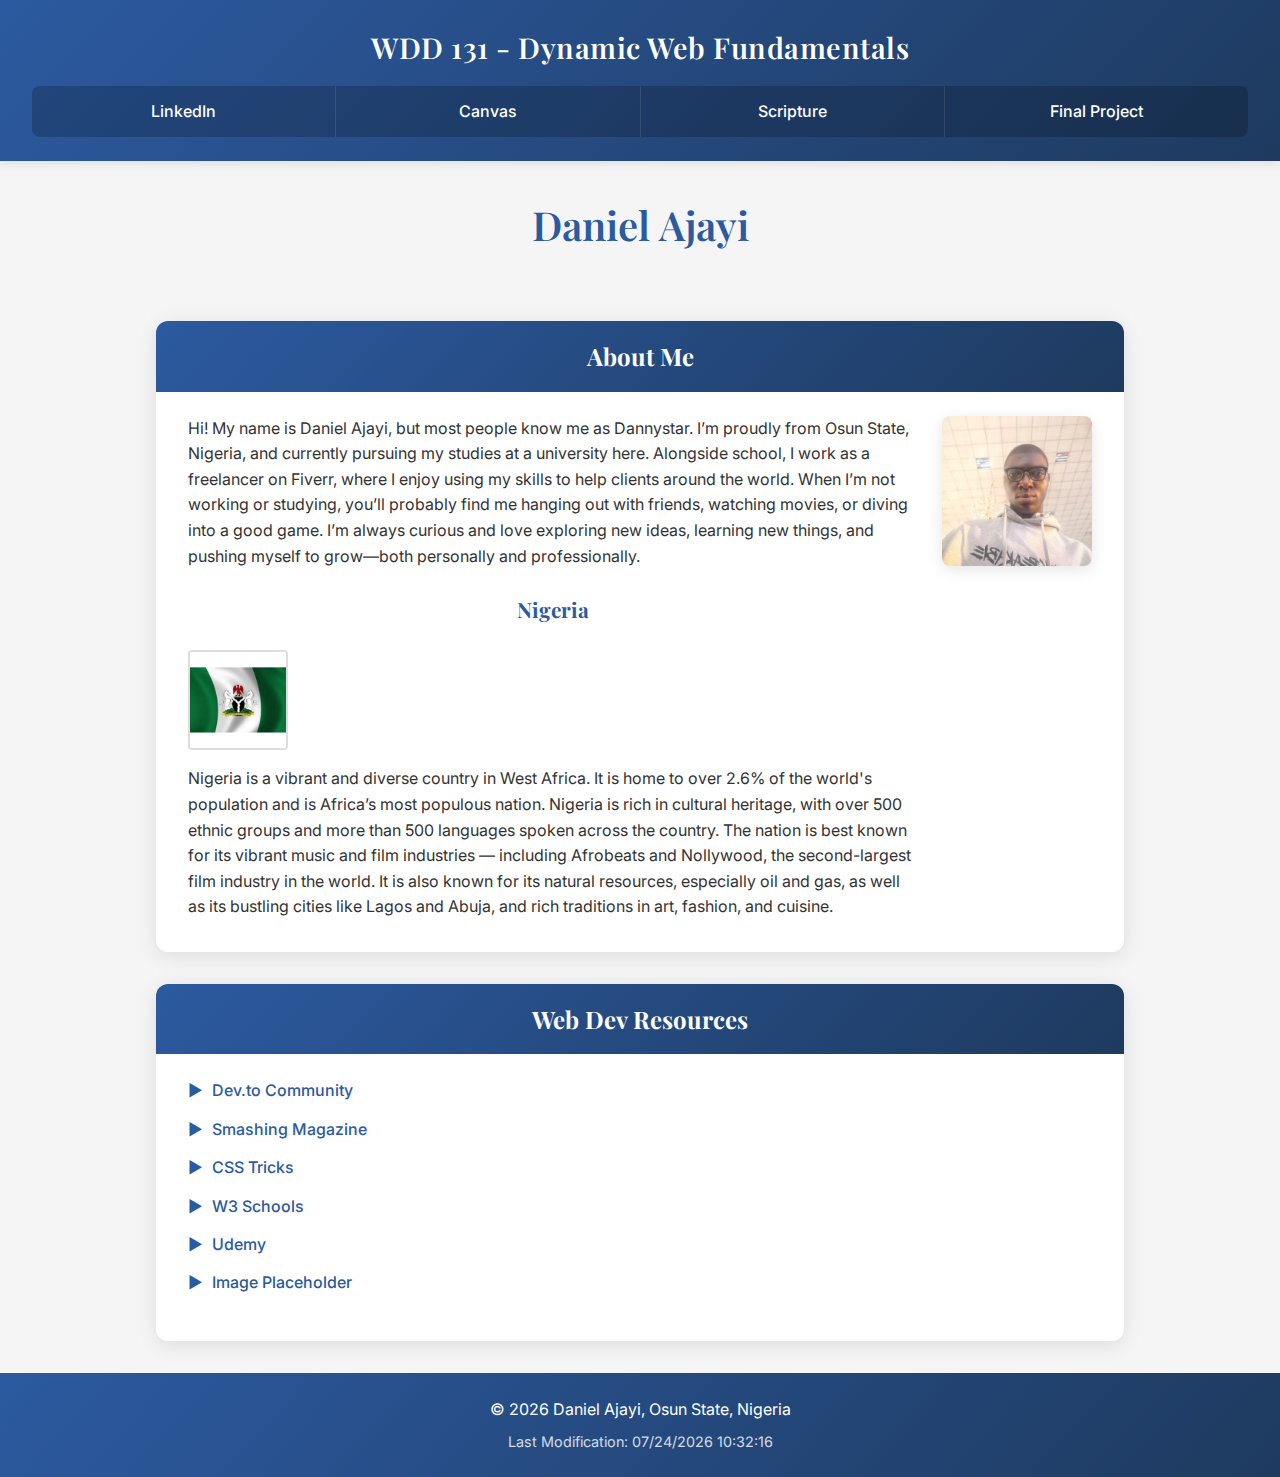
<file: index.html>
<!DOCTYPE html>
<html lang="en">

<head>
    <meta charset="UTF-8">
    <meta name="viewport" content="width=device-width, initial-scale=1.0">
    <title>WDD 131 - Dynamic Web Fundamentals - Daniel Ajayi</title>
    <meta name="description" content="WDD 131 - Dynamic Web Fundamentals course landing page for Daniel Ajayi.">
    <meta name="author" content="Daniel Ajayi">
    <link rel="stylesheet" href="styles\base.css">
    <link rel="preconnect" href="https://fonts.googleapis.com">
    <link rel="preconnect" href="https://fonts.gstatic.com" crossorigin>
    <link
        href="https://fonts.googleapis.com/css2?family=Inter:wght@300;400;500;600;700&family=Playfair+Display:wght@400;500;600&display=swap"
        rel="stylesheet">
    <script src="scripts/getdates.js" defer></script>
</head>

<body>
    <header>
        <span id="course-title">WDD 131 - Dynamic Web Fundamentals</span>
        <nav>
            <a href="https://www.linkedin.com/in/your-linkedin-profile" target="_blank">LinkedIn</a>
            <a href="https://byupw.instructure.com/" target="_blank">Canvas</a>
            <a href="https://www.churchofjesuschrist.org/study/scriptures/bofm/1-ne/3?lang=eng&id=p7#p7"
                target="_blank">Scripture</a>
            <a href="#" target="_blank">Final Project</a>
        </nav>
    </header>

    <main>
        <h1>Daniel Ajayi</h1>

        <section class="card">
            <h2>About Me</h2>
            <div class="card-content">
                <div class="text-content">
                    <p>Hi! My name is Daniel Ajayi, but most people know me as Dannystar. I’m proudly from Osun State,
                        Nigeria, and currently
                        pursuing my studies at a university here. Alongside school, I work as a freelancer on Fiverr,
                        where I enjoy using my
                        skills to help clients around the world.

                        When I’m not working or studying, you’ll probably find me hanging out with friends, watching
                        movies, or diving into a
                        good game. I’m always curious and love exploring new ideas, learning new things, and pushing
                        myself to grow—both personally and professionally.</p>

                    <h3>Nigeria</h3>
                    <div class="location-info">
                        <img src="images/nigeria.webp" alt="Nigerian Flag" class="flag-image">
                        <p>Nigeria is a vibrant and diverse country in West Africa. It is home to over 2.6% of the
                            world's population and is Africa’s most populous nation. Nigeria is rich in cultural
                            heritage, with over 500 ethnic groups and more than 500 languages spoken across the country.
                            The nation is best known for its vibrant music and film industries — including Afrobeats and
                            Nollywood, the second-largest film industry in the world. It is also known for its natural
                            resources, especially oil and gas, as well as its bustling cities like Lagos and Abuja, and
                            rich traditions in art, fashion, and cuisine.</p>
                    </div>
                </div>
                <img src="images/Daniel_profile.webp" alt="Daniel Ajayi Profile" class="profile-image">
            </div>
        </section>

        <section class="card">
            <h2>Web Dev Resources</h2>
            <ul>
                <li><a href="https://dev.to/" target="_blank">Dev.to Community</a></li>
                <li><a href="https://www.smashingmagazine.com/" target="_blank">Smashing Magazine</a></li>
                <li><a href="https://css-tricks.com/" target="_blank">CSS Tricks</a></li>
                <li><a href="https://www.w3schools.com/" target="_blank">W3 Schools</a></li>
                <li><a href="https://www.udemy.com/" target="_blank">Udemy</a></li>
                <li><a href="https://placeholder.com/" target="_blank">Image Placeholder</a></li>
            </ul>
        </section>
    </main>

    <footer>
        <p>&copy; <span id="currentyear"></span> Daniel Ajayi, Osun State, Nigeria</p>
        <p id="lastModified"></p>
    </footer>

</body>

</html>
</file>
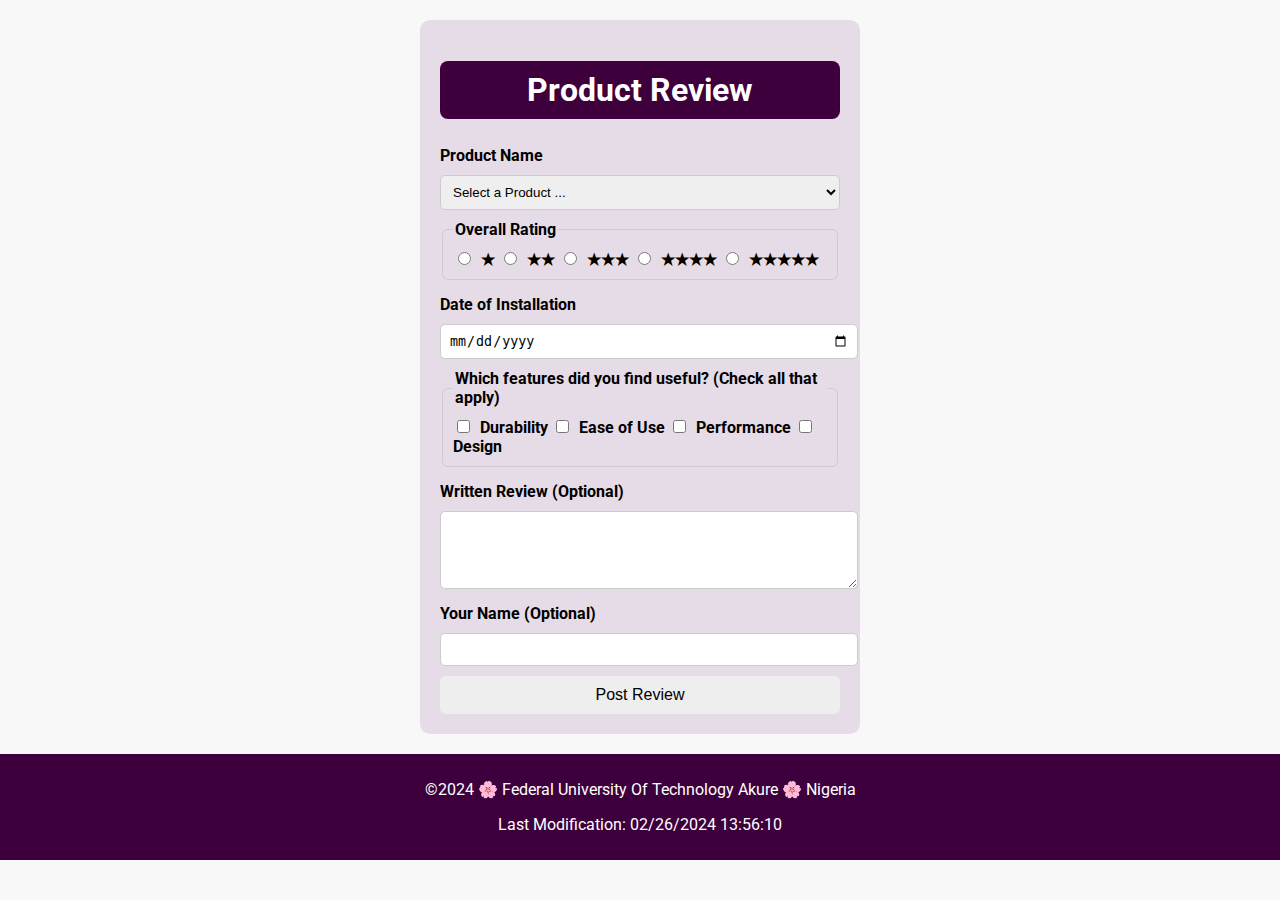
<file: form.html>
<!DOCTYPE html>
<html lang="en">

<head>
    <meta charset="UTF-8">
    <meta name="viewport" content="width=device-width, initial-scale=1.0">
    <meta name="description" content="Product review form to rate, review, and share feedback on various products.">
    <meta name="author" content="Daniel Ajayi">
    <link href="https://fonts.googleapis.com/css2?family=Roboto&display=swap" rel="stylesheet">
    <title>Product Review</title>
    <link rel="stylesheet" href="styles/style.css">
    <script defer src="scripts/form.js"></script>
</head>

<body>

    <main>
        <h1>Product Review</h1>

        <form method="get" action="review.html">

            <!-- Product Name -->
            <label for="productName">Product Name</label>
            <select id="productName" name="productName" required>
                <option value="" disabled selected>Select a Product ...</option>
            </select>

            <!-- Overall Rating -->
            <fieldset>
                <legend>Overall Rating</legend>
                <label><input type="radio" name="rating" value="1" required> ★</label>
                <label><input type="radio" name="rating" value="2"> ★★</label>
                <label><input type="radio" name="rating" value="3"> ★★★</label>
                <label><input type="radio" name="rating" value="4"> ★★★★</label>
                <label><input type="radio" name="rating" value="5"> ★★★★★</label>
            </fieldset>

            <!-- Date of Installation -->
            <label for="installDate">Date of Installation</label>
            <input type="date" id="installDate" name="installDate" required>

            <!-- Useful Features -->
            <fieldset>
                <legend>Which features did you find useful? (Check all that apply)</legend>
                <label><input type="checkbox" id="durability" name="features" value="Durability"> Durability</label>
                <label><input type="checkbox" id="ease" name="features" value="Ease of Use"> Ease of Use</label>
                <label><input type="checkbox" id="performance" name="features" value="Performance"> Performance</label>
                <label><input type="checkbox" id="design" name="features" value="Design"> Design</label>
            </fieldset>

            <!-- Written Review -->
            <label for="reviewText">Written Review (Optional)</label>
            <textarea id="reviewText" name="reviewText" rows="4"></textarea>

            <!-- Your Name -->
            <label for="userName">Your Name (Optional)</label>
            <input type="text" id="userName" name="userName">

            <!-- Submit -->
            <input type="submit" value="Post Review">

        </form>
    </main>

    <footer>
        <p>©2024 🌸 Federal University Of Technology Akure 🌸 Nigeria</p>
        <p>Last Modification: 02/26/2024 13:56:10</p>
    </footer>

</body>

</html>
</file>
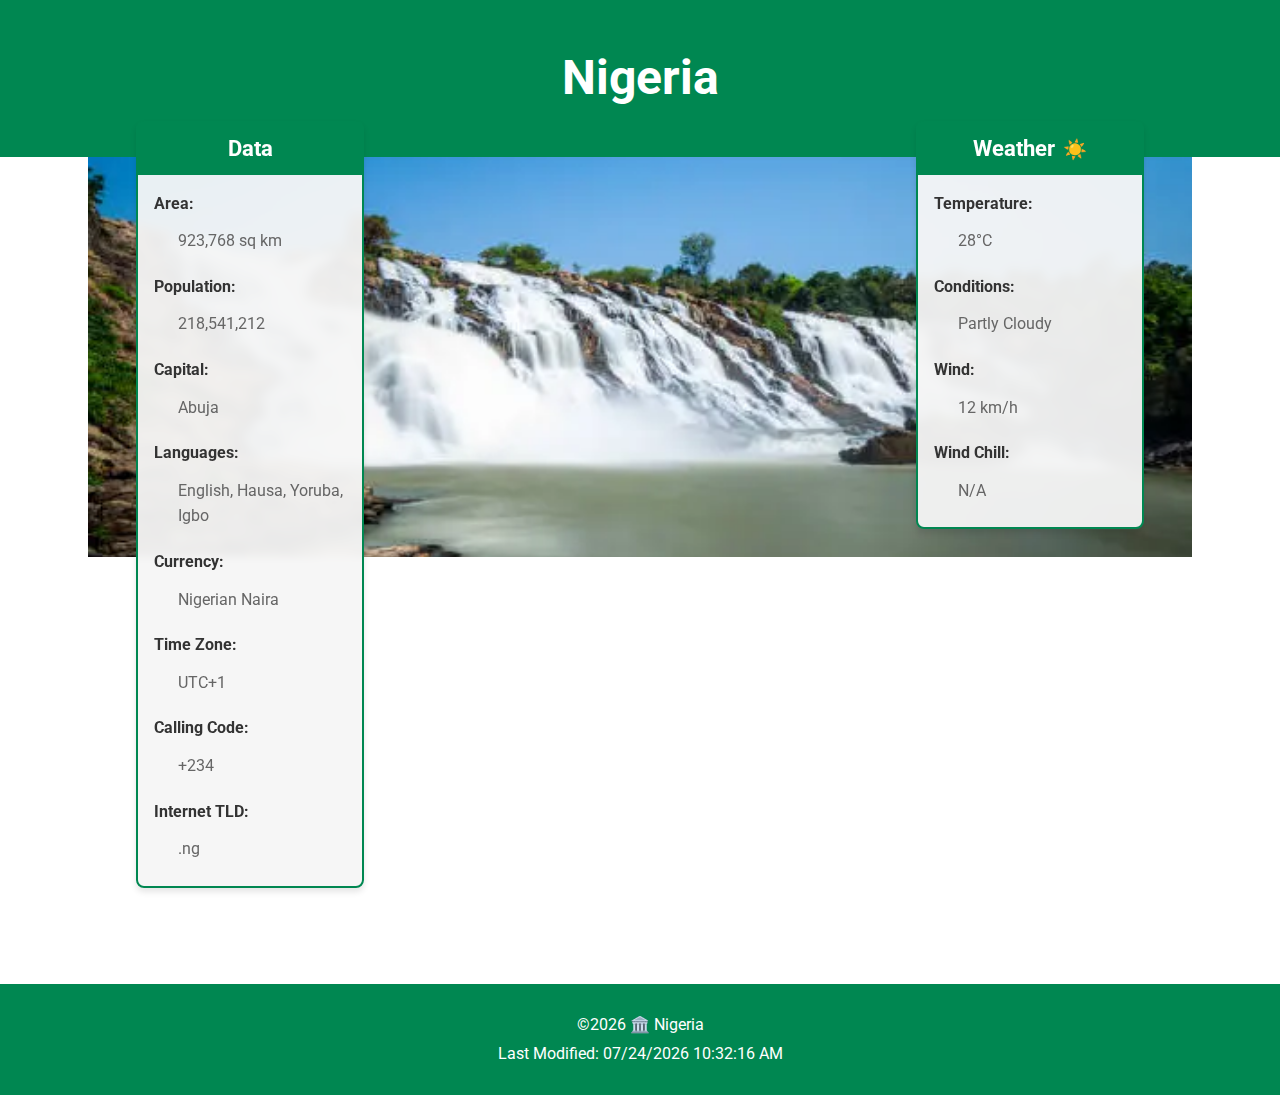
<file: place.html>
<!DOCTYPE html>
<html lang="en">

<head>
    <meta charset="UTF-8">
    <meta name="viewport" content="width=device-width, initial-scale=1.0">
    <title>Nigeria - Country Information</title>
    <link href="https://fonts.googleapis.com/css2?family=Roboto&display=swap" rel="stylesheet">
    <meta name="description" content="Discover Nigeria - country data, weather information, and beautiful imagery">
    <meta name="author" content="Daniel Ajayi">

    <link rel="stylesheet" href="styles/place.css">
    <link rel="stylesheet" href="styles/place-large.css" media="screen and (min-width: 768px)">

    <script src="scripts/place.js" defer></script>
</head>

<body>
    <header>
        <h1>Nigeria</h1>
    </header>

    <main>
        <picture>
            <source srcset="images/nigeria-small.jpg" media="(max-width: 600px)">
            <source srcset="images/nigeria-medium.jpg" media="(max-width: 1024px)">
        </picture>

        <img src="images/nigeria_landscape.webp" alt="Scenic view" class="main-image">

        <div class="content-wrapper">
            <section class="data-section">
                <h2>Data</h2>
                <dl class="data-list">
                    <dt>Area:</dt>
                    <dd>923,768 sq km</dd>

                    <dt>Population:</dt>
                    <dd>218,541,212</dd>

                    <dt>Capital:</dt>
                    <dd>Abuja</dd>

                    <dt>Languages:</dt>
                    <dd>English, Hausa, Yoruba, Igbo</dd>

                    <dt>Currency:</dt>
                    <dd>Nigerian Naira</dd>

                    <dt>Time Zone:</dt>
                    <dd>UTC+1</dd>

                    <dt>Calling Code:</dt>
                    <dd>+234</dd>

                    <dt>Internet TLD:</dt>
                    <dd>.ng</dd>
                </dl>
            </section>

            <section class="weather-section">
                <h2 class="weather-heading">Weather</h2>
                <svg class="weather-icon-mobile" width="24" height="24" viewBox="0 0 24 24" fill="none"
                    xmlns="http://www.w3.org/2000/svg">
                    <circle cx="12" cy="12" r="5" stroke="currentColor" stroke-width="2" />
                    <path d="m12 1v2" stroke="currentColor" stroke-width="2" stroke-linecap="round" />
                    <path d="m12 21v2" stroke="currentColor" stroke-width="2" stroke-linecap="round" />
                    <path d="m4.22 4.22l1.42 1.42" stroke="currentColor" stroke-width="2" stroke-linecap="round" />
                    <path d="m18.36 18.36l1.42 1.42" stroke="currentColor" stroke-width="2" stroke-linecap="round" />
                    <path d="m1 12h2" stroke="currentColor" stroke-width="2" stroke-linecap="round" />
                    <path d="m21 12h2" stroke="currentColor" stroke-width="2" stroke-linecap="round" />
                    <path d="m4.22 19.78l1.42-1.42" stroke="currentColor" stroke-width="2" stroke-linecap="round" />
                    <path d="m18.36 5.64l1.42-1.42" stroke="currentColor" stroke-width="2" stroke-linecap="round" />
                </svg>

                <dl class="weather-list">
                    <dt>Temperature:</dt>
                    <dd id="temperature">28°C</dd>

                    <dt>Conditions:</dt>
                    <dd>Partly Cloudy</dd>

                    <dt>Wind:</dt>
                    <dd id="wind-speed">12 km/h</dd>

                    <dt>Wind Chill:</dt>
                    <dd id="wind-chill">N/A</dd>
                </dl>
            </section>
        </div>

    </main>

    <footer>
        <p>&copy;<span id="current-year"></span> 🏛️ Nigeria</p>
        <p>Last Modified: <span id="last-modified"></span></p>
    </footer>
</body>

</html>
</file>
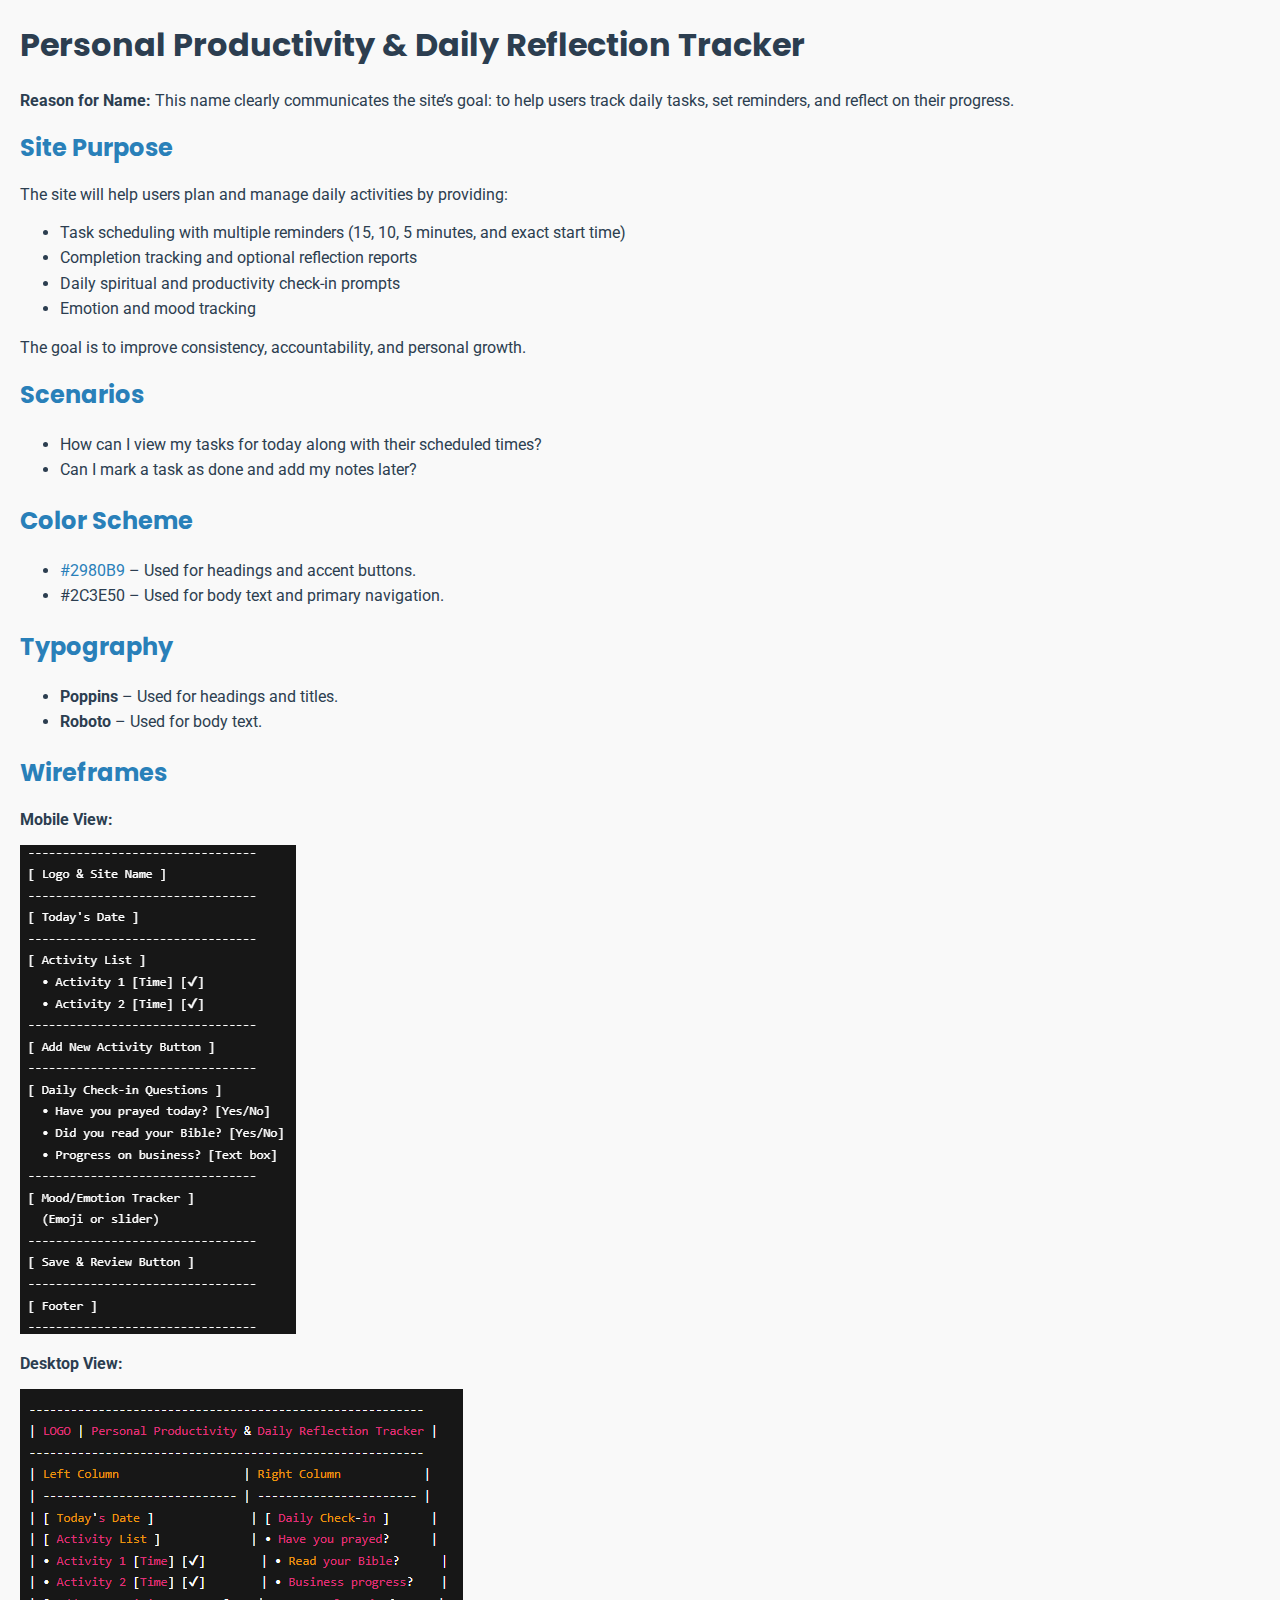
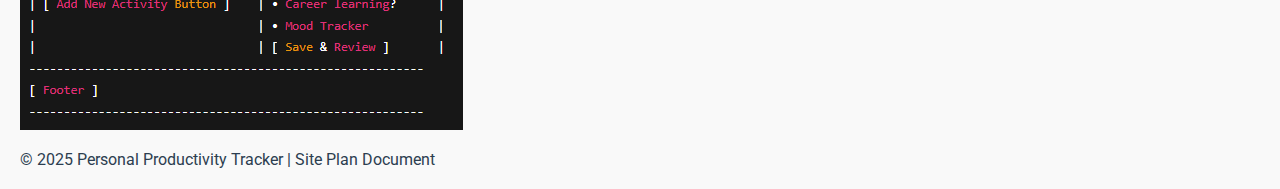
<file: project/siteplan.html>
<!DOCTYPE html>
<html lang="en">

<head>
    <meta charset="UTF-8">
    <meta name="viewport" content="width=device-width, initial-scale=1.0">
    <title>Site Plan - Personal Productivity and Daily Reflection Tracker</title>
    <link rel="stylesheet" href="siteplan.css">
</head>

<body>

    <header>
        <h1 style="color:#2C3E50; font-family: 'Poppins', sans-serif;">
            Personal Productivity & Daily Reflection Tracker
        </h1>
        <p><strong>Reason for Name:</strong> This name clearly communicates the site’s goal: to help users track daily
            tasks, set reminders, and reflect on their progress.</p>
    </header>

    <section>
        <h2 style="color:#2980B9;">Site Purpose</h2>
        <p>
            The site will help users plan and manage daily activities by providing:
        <ul>
            <li>Task scheduling with multiple reminders (15, 10, 5 minutes, and exact start time)</li>
            <li>Completion tracking and optional reflection reports</li>
            <li>Daily spiritual and productivity check-in prompts</li>
            <li>Emotion and mood tracking</li>
        </ul>
        The goal is to improve consistency, accountability, and personal growth.
        </p>
    </section>

    <section>
        <h2 style="color:#2980B9;">Scenarios</h2>
        <ul>
            <li>How can I view my tasks for today along with their scheduled times?</li>
            <li>Can I mark a task as done and add my notes later?</li>
        </ul>
    </section>

    <section>
        <h2 style="color:#2980B9;">Color Scheme</h2>
        <ul>
            <li><span style="color:#2980B9;">#2980B9</span> – Used for headings and accent buttons.</li>
            <li><span style="color:#2C3E50;">#2C3E50</span> – Used for body text and primary navigation.</li>
        </ul>
    </section>

    <section>
        <h2 style="color:#2980B9;">Typography</h2>
        <ul>
            <li><strong>Poppins</strong> – Used for headings and titles.</li>
            <li><strong>Roboto</strong> – Used for body text.</li>
        </ul>
    </section>

    <section>
        <h2 style="color:#2980B9;">Wireframes</h2>
        <p><strong>Mobile View:</strong></p>
        <img src="wireframe-mobile.png" alt="Mobile wireframe layout" style="max-width: 300px;">
        <p><strong>Desktop View:</strong></p>
        <img src="wireframe-desktop.png" alt="Desktop wireframe layout" style="max-width: 500px;">
    </section>

    <footer>
        <p>&copy; 2025 Personal Productivity Tracker | Site Plan Document</p>
    </footer>

</body>

</html>
</file>
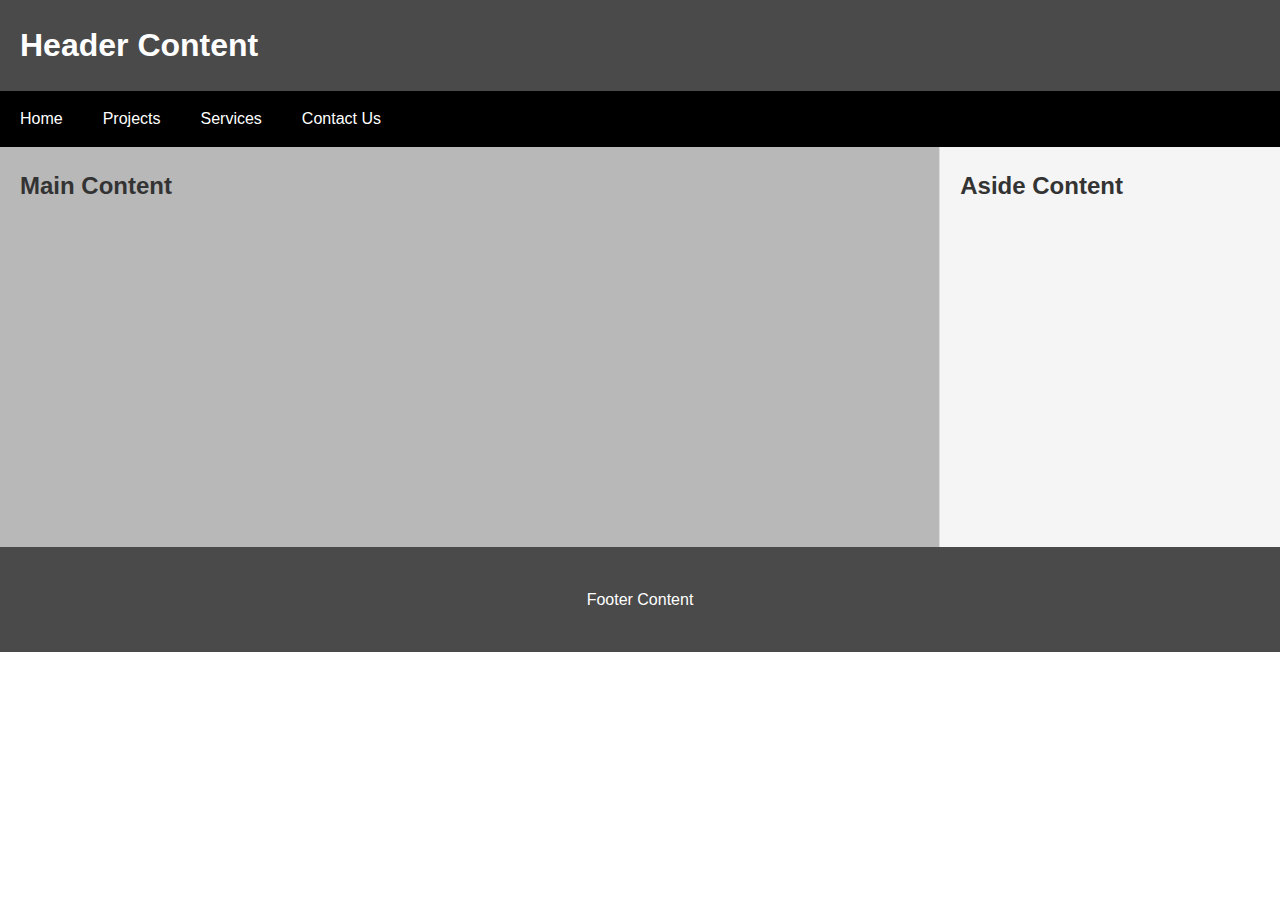
<file: week01/basic-layout.html>
<!DOCTYPE html>
<html lang="en">

<head>
    <meta charset="UTF-8">
    <meta name="viewport" content="width=device-width, initial-scale=1.0">
    <title>Daniel Ajayi | WDD 131</title>
    <link rel="stylesheet" href="styles/layout.css">
</head>

<body>

    <header class="header">
        <h1>Header Content</h1>

        <nav class="navigation">
            <ul class="nav-list">
                <li class="nav-item">
                    <a href="#" class="nav-link">Home</a>
                </li>
                <li class="nav-item">
                    <a href="#" class="nav-link">Projects</a>
                </li>
                <li class="nav-item">
                    <a href="#" class="nav-link">Services</a>
                </li>
                <li class="nav-item">
                    <a href="#" class="nav-link">Contact Us</a>
                </li>
            </ul>
        </nav>
    </header>

    <div class="container">
        <main class="main-content">
            <h2>Main Content</h2>
        </main>

        <aside class="sidebar">
            <h2>Aside Content</h2>
        </aside>
    </div>

    <footer>
        <p>Footer Content</p>
    </footer>
</body>

</html>
</file>
<file: styles/style.css>
body {
    font-family: 'Roboto', Arial, sans-serif;
    margin: 0;
    padding: 0;
    background: #f8f8f8;
}

main {
    background: #e6dce7;
    max-width: 400px;
    margin: 20px auto;
    padding: 20px;
    border-radius: 10px;
}

h1 {
    text-align: center;
    background: #3d003d;
    color: white;
    padding: 10px;
    border-radius: 8px;
}

form {
    display: flex;
    flex-direction: column;
    gap: 10px;
}

label,
legend {
    font-weight: bold;
    margin-top: 5px;
}

input[type="text"],
input[type="date"],
select,
textarea {
    padding: 8px;
    border: 1px solid #ccc;
    border-radius: 5px;
    width: 100%;
}

input[type="radio"],
input[type="checkbox"] {
    margin-right: 6px;
}

fieldset {
    border: 1px solid #ccc;
    padding: 10px;
    border-radius: 6px;
}

input[type="submit"] {
    background: #eee;
    border: none;
    padding: 10px;
    border-radius: 6px;
    cursor: pointer;
    font-size: 16px;
}

input[type="submit"]:hover {
    background: #ccc;
}

footer {
    text-align: center;
    background: #3d003d;
    color: white;
    padding: 10px;
    margin-top: 20px;
}
</file>
<file: styles/place.css>
:root {
    --primary-green: #008751;
    --secondary-green: #00A651;
    --accent-white: #FFFFFF;
    --text-dark: #333333;
    --text-light: #666666;
    --background-light: #FFFFFF;
    --background-gray: #F5F5F5;
    --border-color: #DDDDDD;
}

.main-image {
    width: 100%;
    height: auto;
    max-height: 400px;
    object-fit: cover;
    display: block;
    margin-bottom: 1rem;
}

* {
    margin: 0;
    padding: 0;
    box-sizing: border-box;
}

body {
    font-family: 'Roboto', sans-serif;
    line-height: 1.6;
    color: var(--text-dark);
    background-color: var(--background-light);
}

header {
    background-color: var(--primary-green);
    color: var(--accent-white);
    text-align: center;
    padding: 1rem;
}

header h1 {
    font-size: 2rem;
    font-weight: bold;
    margin: 0;
}

main {
    padding: 0 1rem;
}

.content-wrapper {
    max-width: 100%;
}

.data-section {
    background-color: var(--background-gray);
    border: 2px solid var(--primary-green);
    border-radius: 8px;
    padding: 1rem;
    margin-bottom: 1.5rem;
}

.data-section h2 {
    background-color: var(--primary-green);
    color: var(--accent-white);
    padding: 0.5rem;
    margin: -1rem -1rem 1rem -1rem;
    font-size: 1.2rem;
    text-align: center;
}

.data-list {
    display: grid;
    gap: 0.5rem;
}

.data-list dt {
    font-weight: bold;
    color: var(--text-dark);
}

.data-list dd {
    color: var(--text-light);
    margin-left: 1rem;
    margin-bottom: 0.5rem;
}

.weather-section {
    background-color: var(--background-gray);
    border: 2px solid var(--primary-green);
    border-radius: 8px;
    padding: 1rem;
    margin-bottom: 2rem;
}

.weather-heading {
    background-color: var(--primary-green);
    color: var(--accent-white);
    padding: 0.5rem;
    margin: -1rem -1rem 1rem -1rem;
    font-size: 1.2rem;
    text-align: center;
    position: relative;
}

.weather-heading::after {
    display: none;
}

.weather-icon-mobile {
    display: block;
    margin: 0 auto 1rem auto;
    color: var(--primary-green);
}

.weather-list {
    display: grid;
    gap: 0.5rem;
}

.weather-list dt {
    font-weight: bold;
    color: var(--text-dark);
}

.weather-list dd {
    color: var(--text-light);
    margin-left: 1rem;
    margin-bottom: 0.5rem;
}

footer {
    background-color: var(--primary-green);
    color: var(--accent-white);
    text-align: center;
    padding: 1rem;
    margin-top: 2rem;
}

footer p {
    margin: 0.25rem 0;
    font-size: 0.9rem;
}

/* Responsive adjustments for larger mobile screens */
@media (min-width: 480px) {
    .main-image {
        max-height: 400px;
    }

    header h1 {
        font-size: 2.5rem;
    }

    main {
        padding: 0 2rem;
    }
}
</file>
<file: styles/place-large.css>
@media (min-width: 768px) {

    header h1 {
        font-size: 3rem;
        padding: 1.5rem 0;
    }

    .hero {
        position: relative;
        margin-bottom: 2rem;
        min-height: 500px;
        overflow: hidden;
    }

    .hero-image {
        width: 100%;
        height: 500px;
        object-fit: cover;
        position: absolute;
        top: 0;
        left: 0;
        z-index: 1;
    }

    main {
        padding: 0 2rem;
        max-width: 1200px;
        margin: 0 auto;
    }

    .content-wrapper {
        position: relative;
        z-index: 2;
        margin-top: -400px;
        display: grid;
        grid-template-columns: 1fr 2fr 1fr;
        gap: 2rem;
        align-items: start;
        padding: 2rem;
    }

    .data-section {
        grid-column: 1;
        margin-bottom: 0;
        background-color: rgba(245, 245, 245, 0.95);
        backdrop-filter: blur(5px);
        box-shadow: 0 4px 6px rgba(0, 0, 0, 0.1);
    }

    .data-section h2 {
        font-size: 1.4rem;
        background-color: var(--primary-green);
    }

    .weather-section {
        grid-column: 3;
        margin-bottom: 0;
        background-color: rgba(245, 245, 245, 0.95);
        backdrop-filter: blur(5px);
        box-shadow: 0 4px 6px rgba(0, 0, 0, 0.1);
    }

    .weather-heading {
        font-size: 1.4rem;
        background-color: var(--primary-green);
    }

    .weather-heading::after {
        content: "☀️";
        display: inline-block;
        margin-left: 0.5rem;
        font-size: 1.2rem;
    }

    .weather-icon-mobile {
        display: none;
    }

    .data-list,
    .weather-list {
        gap: 0.75rem;
    }

    .data-list dt,
    .weather-list dt {
        font-size: 1rem;
    }

    .data-list dd,
    .weather-list dd {
        font-size: 1rem;
        margin-left: 1.5rem;
    }

    footer {
        margin-top: 3rem;
        padding: 1.5rem;
    }

    footer p {
        font-size: 1rem;
    }
}

/* Large desktop adjustments */
@media (min-width: 1200px) {
    .hero-image {
        height: 600px;
    }

    .hero {
        min-height: 600px;
    }

    .content-wrapper {
        margin-top: -500px;
        gap: 3rem;
        padding: 3rem;
    }

    main {
        padding: 0 3rem;
    }
}
</file>
<file: project/siteplan.css>
@import url('https://fonts.googleapis.com/css2?family=Poppins:wght@500&family=Roboto&display=swap');

body {
    font-family: 'Roboto', sans-serif;
    margin: 20px;
    background-color: #f9f9f9;
    color: #2C3E50;
}

h1,
h2 {
    font-family: 'Poppins', sans-serif;
}

ul {
    line-height: 1.6;
}
</file>
<file: week01/styles/layout.css>
* {
    margin: 0;
    padding: 0;
    box-sizing: border-box;
}

body {
    font-family: Arial, sans-serif;
    line-height: 1.6;
}


.parent {
    display: grid;
    grid-template: auto 1fr auto / auto 1fr auto;
}

.header {
    background-color: #4a4a4a;
    color: white;
    padding: 20px 20px 0 20px;
    text-align: left;
}

.navigation {
    background-color: #000;
    padding: 0;
    margin: 20px -20px 0 -20px;
}

.nav-list {
    list-style: none;
    display: flex;
    margin: 0;
    padding: 0;
}

.nav-link {
    display: block;
    color: white;
    text-decoration: none;
    padding: 15px 20px;
    text-align: center;
    transition: background-color 0.3s ease;
}

.nav-link:hover {
    background-color: #333;
}

.container {
    display: flex;
    min-height: 400px;
}

.main-content {
    flex: 3;
    background-color: #b8b8b8;
    padding: 20px;
    color: #333;
}

.sidebar {
    flex: 1;
    background-color: #f5f5f5;
    padding: 20px;
    color: #333;
    border-left: 1px solid #ddd;
}

footer {
    background-color: #4a4a4a;
    color: white;
    padding: 40px 20px;
    text-align: center;
}

@media (max-width: 768px) {
    .nav-list {
        flex-direction: column;
    }

    .container {
        flex-direction: column;
    }

    .sidebar {
        border-left: none;
        border-top: 1px solid #ddd;
    }
}
</file>
